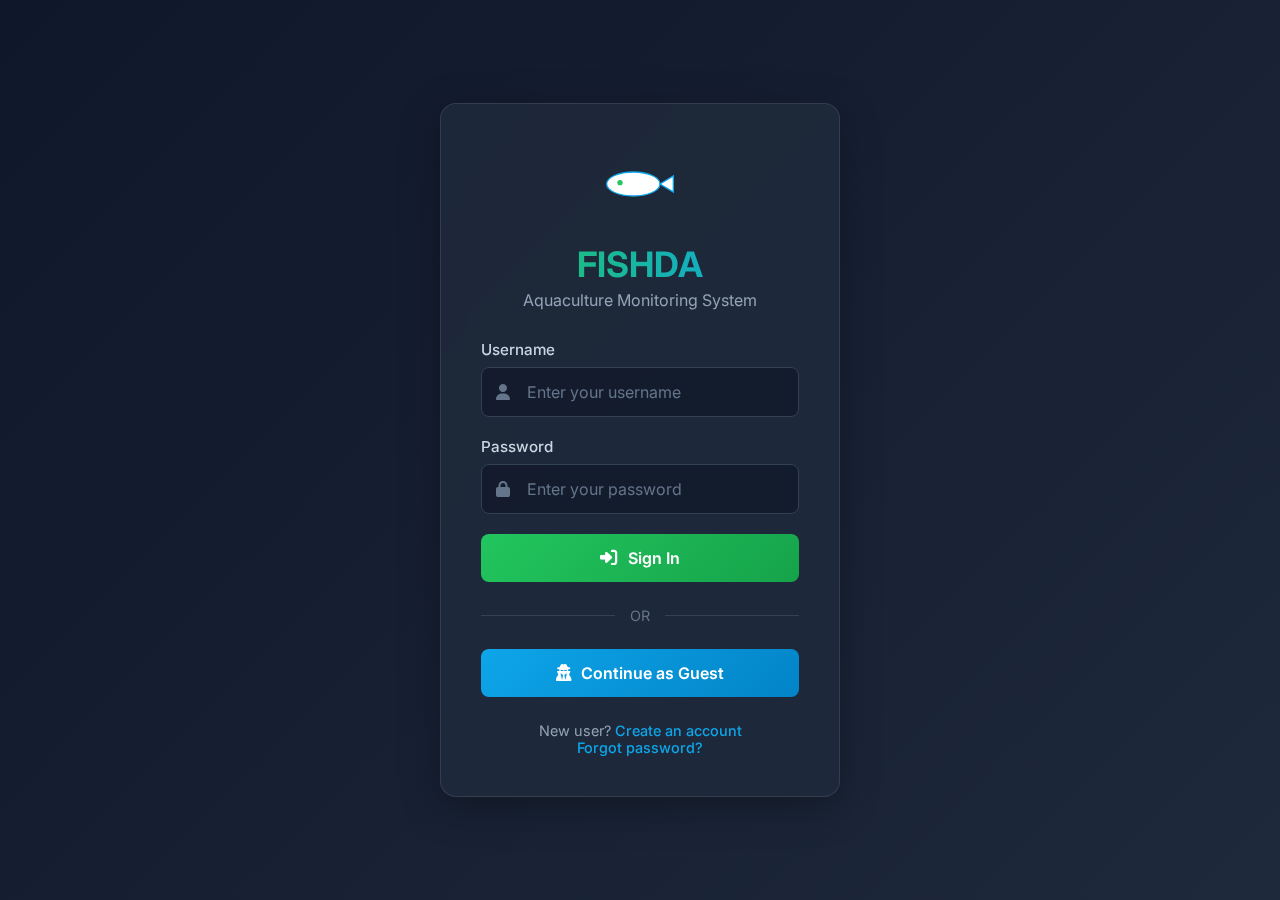
<file: index.html>
<!DOCTYPE html>
<html lang="en">
<head>
  <meta charset="UTF-8">
  <meta name="viewport" content="width=device-width, initial-scale=1.0">
  <title>Login - FISHDA</title>
  
  <!-- Google Font -->
  <link href="https://fonts.googleapis.com/css2?family=Inter:wght@400;500;600;700&display=swap" rel="stylesheet">
  
  <!-- Font Awesome -->
  <link rel="stylesheet" href="https://cdnjs.cloudflare.com/ajax/libs/font-awesome/6.5.1/css/all.min.css">
  
  <style>
    * {
      margin: 0;
      padding: 0;
      box-sizing: border-box;
      font-family: 'Inter', Arial, sans-serif;
    }

    body {
      background: linear-gradient(135deg, #0f172a 0%, #1e293b 100%);
      min-height: 100vh;
      display: flex;
      align-items: center;
      justify-content: center;
      color: #ffffff;
      padding: 20px;
    }

    .login-container {
      width: 100%;
      max-width: 400px;
      background: rgba(30, 41, 59, 0.9);
      backdrop-filter: blur(10px);
      border-radius: 16px;
      padding: 40px;
      box-shadow: 0 10px 40px rgba(0, 0, 0, 0.3);
      border: 1px solid rgba(255, 255, 255, 0.1);
    }

    .logo-section {
      text-align: center;
      margin-bottom: 30px;
    }

    .fish-logo {
      width: 80px;
      height: 80px;
      margin: 0 auto 15px;
    }

    .logo-text {
      font-size: 2.2em;
      font-weight: 700;
      background: linear-gradient(90deg, #22c55e, #0ea5e9);
      -webkit-background-clip: text;
      background-clip: text;
      color: transparent;
      margin-bottom: 5px;
    }

    .tagline {
      color: #94a3b8;
      font-size: 1em;
      font-weight: 400;
    }

    .login-form {
      margin-bottom: 25px;
    }

    .form-group {
      margin-bottom: 20px;
    }

    .form-group label {
      display: block;
      margin-bottom: 8px;
      font-weight: 500;
      color: #cbd5e1;
      font-size: 0.95em;
    }

    .input-wrapper {
      position: relative;
    }

    .input-wrapper i {
      position: absolute;
      left: 15px;
      top: 50%;
      transform: translateY(-50%);
      color: #64748b;
    }

    .form-control {
      width: 100%;
      padding: 14px 14px 14px 45px;
      background: rgba(15, 23, 42, 0.7);
      border: 1px solid #334155;
      border-radius: 8px;
      color: #ffffff;
      font-size: 1em;
      transition: all 0.3s ease;
    }

    .form-control:focus {
      outline: none;
      border-color: #0ea5e9;
      box-shadow: 0 0 0 3px rgba(14, 165, 233, 0.1);
    }

    .form-control::placeholder {
      color: #64748b;
    }

    .btn {
      width: 100%;
      padding: 14px;
      border: none;
      border-radius: 8px;
      font-size: 1em;
      font-weight: 600;
      cursor: pointer;
      transition: all 0.3s ease;
      display: flex;
      align-items: center;
      justify-content: center;
      gap: 10px;
    }

    .btn-login {
      background: linear-gradient(135deg, #22c55e, #16a34a);
      color: white;
      margin-bottom: 15px;
    }

    .btn-login:hover {
      background: linear-gradient(135deg, #16a34a, #15803d);
      transform: translateY(-2px);
      box-shadow: 0 5px 15px rgba(34, 197, 94, 0.3);
    }

    .btn-guest {
      background: linear-gradient(135deg, #0ea5e9, #0284c7);
      color: white;
    }

    .btn-guest:hover {
      background: linear-gradient(135deg, #0284c7, #0369a1);
      transform: translateY(-2px);
      box-shadow: 0 5px 15px rgba(14, 165, 233, 0.3);
    }

    .btn i {
      font-size: 1.1em;
    }

    .divider {
      display: flex;
      align-items: center;
      margin: 25px 0;
      color: #64748b;
    }

    .divider::before,
    .divider::after {
      content: '';
      flex: 1;
      height: 1px;
      background: #334155;
    }

    .divider span {
      padding: 0 15px;
      font-size: 0.9em;
    }

    .footer-links {
      text-align: center;
      margin-top: 25px;
      color: #94a3b8;
      font-size: 0.9em;
    }

    .footer-links a {
      color: #0ea5e9;
      text-decoration: none;
      font-weight: 500;
    }

    .footer-links a:hover {
      text-decoration: underline;
    }

    /* Loading overlay */
    .loading-overlay {
      position: fixed;
      top: 0;
      left: 0;
      width: 100%;
      height: 100%;
      background: rgba(15, 23, 42, 0.95);
      display: flex;
      align-items: center;
      justify-content: center;
      z-index: 1000;
      opacity: 0;
      pointer-events: none;
      transition: opacity 0.3s ease;
    }

    .loading-overlay.active {
      opacity: 1;
      pointer-events: all;
    }

    .loading-content {
      text-align: center;
    }

    .loading-spinner {
      width: 50px;
      height: 50px;
      border: 3px solid rgba(255, 255, 255, 0.1);
      border-top: 3px solid #0ea5e9;
      border-radius: 50%;
      animation: spin 1s linear infinite;
      margin: 0 auto 20px;
    }

    @keyframes spin {
      0% { transform: rotate(0deg); }
      100% { transform: rotate(360deg); }
    }

    /* Error message */
    .error-message {
      background: rgba(239, 68, 68, 0.1);
      border: 1px solid rgba(239, 68, 68, 0.3);
      color: #ef4444;
      padding: 12px;
      border-radius: 8px;
      margin-bottom: 20px;
      font-size: 0.9em;
      display: none;
    }

    .error-message.show {
      display: block;
    }

    /* Responsive */
    @media (max-width: 480px) {
      .login-container {
        padding: 30px 20px;
      }
      
      .logo-text {
        font-size: 1.8em;
      }
      
      .fish-logo {
        width: 60px;
        height: 60px;
      }
    }
  </style>
</head>
<body>
  <!-- Loading overlay -->
  <div class="loading-overlay" id="loadingOverlay">
    <div class="loading-content">
      <div class="loading-spinner"></div>
      <h3>Signing in...</h3>
    </div>
  </div>

  <div class="login-container">
    <!-- Logo -->
    <div class="logo-section">
      <svg
        class="fish-logo"
        viewBox="0 0 120 60"
        xmlns="http://www.w3.org/2000/svg"
      >
        <ellipse cx="50" cy="30" rx="40" ry="18" fill="white" stroke="#0ea5e9" stroke-width="2"/>
        <polygon points="90,30 110,18 110,42" fill="white" stroke="#0ea5e9" stroke-width="2"/>
        <circle cx="30" cy="28" r="4" fill="#22c55e"/>
      </svg>
      <h1 class="logo-text">FISHDA</h1>
      <p class="tagline">Aquaculture Monitoring System</p>
    </div>

    <!-- Error message -->
    <div class="error-message" id="errorMessage">
      <i class="fas fa-exclamation-circle"></i> Invalid credentials
    </div>

    <!-- Login Form -->
    <form class="login-form" id="loginForm">
      <div class="form-group">
        <label for="username">Username</label>
        <div class="input-wrapper">
          <i class="fas fa-user"></i>
          <input 
            type="text" 
            id="username" 
            class="form-control" 
            placeholder="Enter your username"
            required
          >
        </div>
      </div>

      <div class="form-group">
        <label for="password">Password</label>
        <div class="input-wrapper">
          <i class="fas fa-lock"></i>
          <input 
            type="password" 
            id="password" 
            class="form-control" 
            placeholder="Enter your password"
            required
          >
        </div>
      </div>

      <button type="submit" class="btn btn-login">
        <i class="fas fa-sign-in-alt"></i>
        Sign In
      </button>
    </form>

    <!-- Divider -->
    <div class="divider">
      <span>OR</span>
    </div>

    <!-- Guest Access -->
    <button class="btn btn-guest" id="guestBtn">
      <i class="fas fa-user-secret"></i>
      Continue as Guest
    </button>

    <!-- Footer links -->
    <div class="footer-links">
      <p>New user? <a href="user.html">Create an account</a></p>
      <p><a href="forgot-password.html">Forgot password?</a></p>
    </div>
  </div>

  <script>
    // DOM Elements
    const loginForm = document.getElementById('loginForm');
    const guestBtn = document.getElementById('guestBtn');
    const loadingOverlay = document.getElementById('loadingOverlay');
    const errorMessage = document.getElementById('errorMessage');

    // Demo credentials (in real app, this would be server-side)
    const demoCredentials = {
      username: 'admin',
      password: 'password123'
    };

    // Handle login form submission
    loginForm.addEventListener('submit', function(e) {
      e.preventDefault();
      
      const username = document.getElementById('username').value;
      const password = document.getElementById('password').value;
      
      // Simple validation
      if (!username || !password) {
        showError('Please fill in all fields');
        return;
      }
      
      // Show loading
      showLoading();
      
      // Simulate API call delay
      setTimeout(() => {
        // Check credentials (demo only)
        if (username === demoCredentials.username && password === demoCredentials.password) {
          // Store user session
          localStorage.setItem('userSession', JSON.stringify({
            username: username,
            isLoggedIn: true,
            timestamp: new Date().toISOString()
          }));
          
          // Redirect to dashboard
          window.location.href = 'dashboard.html';
        } else {
          // Hide loading
          hideLoading();
          // Show error
          showError('Invalid username or password');
        }
      }, 1500);
    });

    // Handle guest access
    guestBtn.addEventListener('click', function() {
      showLoading();
      
      setTimeout(() => {
        // Store guest session
        localStorage.setItem('userSession', JSON.stringify({
          username: 'guest',
          isLoggedIn: false,
          isGuest: true,
          timestamp: new Date().toISOString()
        }));
        
        // Redirect to dashboard
        window.location.href = 'dashboard.html';
      }, 1000);
    });

    // Helper functions
    function showLoading() {
      loadingOverlay.classList.add('active');
    }

    function hideLoading() {
      loadingOverlay.classList.remove('active');
    }

    function showError(message) {
      errorMessage.innerHTML = `<i class="fas fa-exclamation-circle"></i> ${message}`;
      errorMessage.classList.add('show');
      
      // Hide error after 5 seconds
      setTimeout(() => {
        errorMessage.classList.remove('show');
      }, 5000);
    }

    // Check if already logged in
    document.addEventListener('DOMContentLoaded', function() {
      const userSession = localStorage.getItem('userSession');
      
      if (userSession) {
        const session = JSON.parse(userSession);
        
        // If already logged in, redirect to dashboard
        if (session.isLoggedIn && !session.isGuest) {
          window.location.href = 'dashboard.html';
        }
      }
    });

    // Demo auto-fill for testing (remove in production)
    document.addEventListener('DOMContentLoaded', function() {
      // Uncomment for demo auto-fill
      // document.getElementById('username').value = 'admin';
      // document.getElementById('password').value = 'password123';
    });
  </script>
</body>
</html>
</file>
